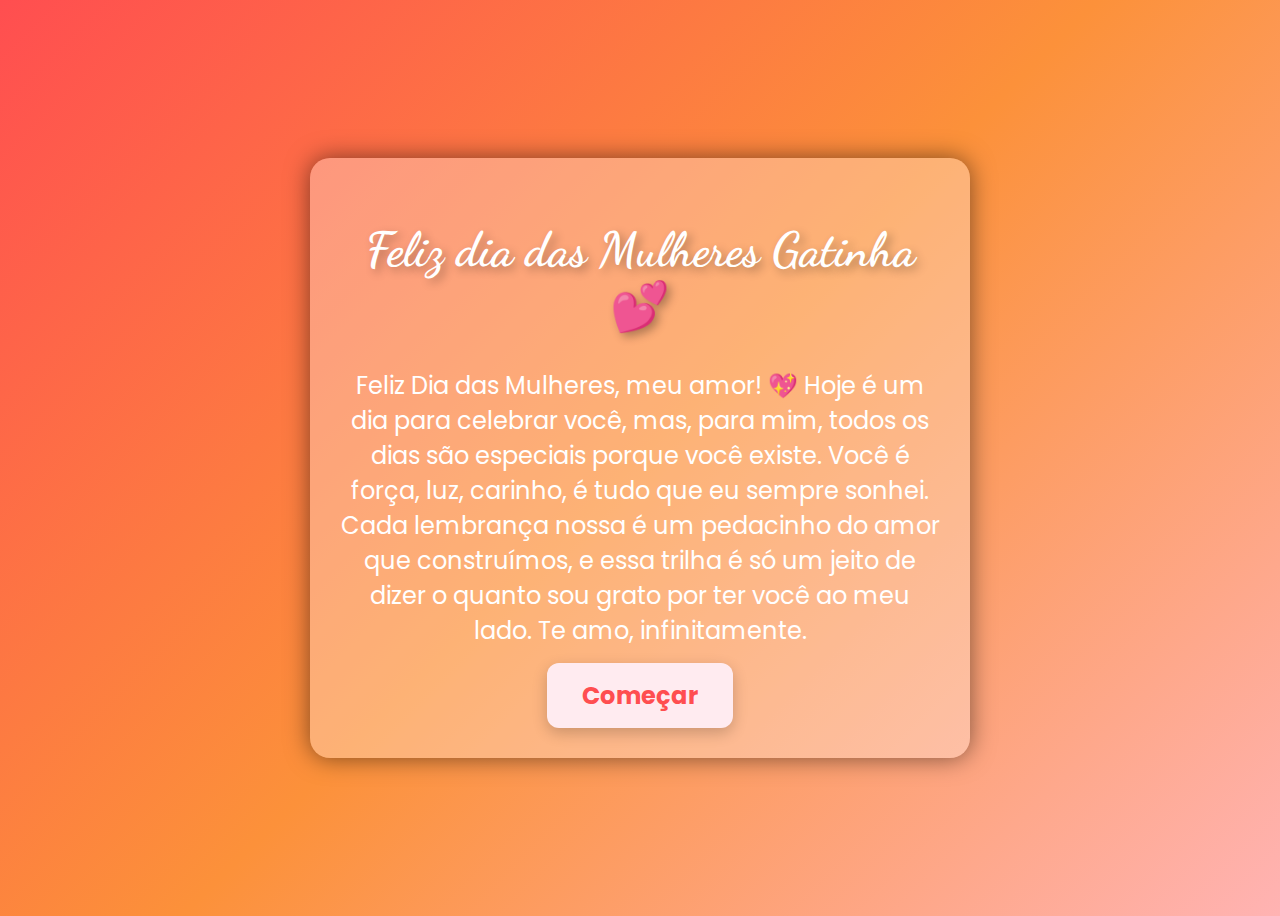
<file: Index.html>
<html lang="pt-BR">
<head>
    <meta charset="UTF-8">
    <meta name="viewport" content="width=device-width, initial-scale=1.0">
    <link rel="stylesheet" href="styles/style1.css">
    <title>Trilha do Amor</title>
    <style>
        
    </style>
</head>
<body>
    <div class="container">
        <h1>Feliz dia das Mulheres Gatinha 💕 </h1>
        <p>Feliz Dia das Mulheres, meu amor! 💖 Hoje é um dia para celebrar você, mas, para mim, todos os dias são especiais porque você existe. Você é força, luz, carinho, é tudo que eu sempre sonhei. Cada lembrança nossa é um pedacinho do amor que construímos, e essa trilha é só um jeito de dizer o quanto sou grato por ter você ao meu lado. Te amo, infinitamente.</p>
        <a href="pag2.html" class="btn">Começar</a>
    </div>
</body>
</html>
</file>
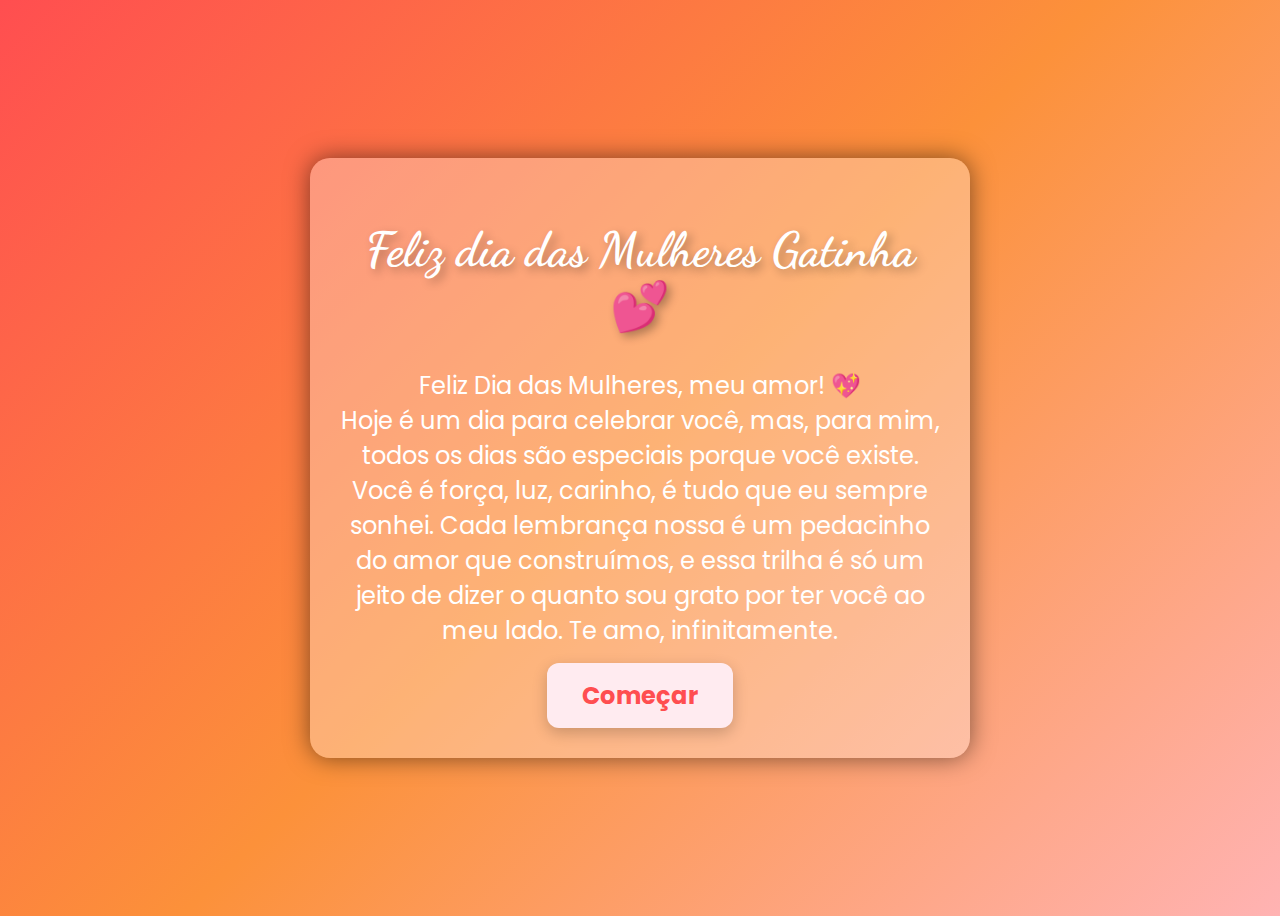
<file: index1.html>
<!DOCTYPE html>
<html lang="pt-BR">
<head>
    <meta charset="UTF-8">
    <meta name="viewport" content="width=device-width, initial-scale=1.0">
    <link rel="stylesheet" href="style/style1.css">
    <title>Trilha do Amor</title>
    <style>
        
    </style>
</head>
<body>
    <div class="container">
        <h1>Feliz dia das Mulheres Gatinha 💕 </h1>
        <p>Feliz Dia das Mulheres, meu amor! 💖 <br>Hoje é um dia para celebrar você, mas, para mim, todos os dias são especiais porque você existe. Você é força, luz, carinho, é tudo que eu sempre sonhei. Cada lembrança nossa é um pedacinho do amor que construímos, e essa trilha é só um jeito de dizer o quanto sou grato por ter você ao meu lado. Te amo, infinitamente.</p>
        <a href="index2.html" class="btn">Começar</a>
    </div>
</body>
</html>
</file>
<file: styles/style1.css>
@import url('https://fonts.googleapis.com/css2?family=Dancing+Script:wght@700&family=Poppins:wght@400;700&display=swap');

body {
    display: flex;
    justify-content: center;
    align-items: center;
    height: 100vh;
    background: linear-gradient(135deg, #ff4e50, #fc913a, #ffb3b3);
    text-align: center;
    font-family: 'Poppins', sans-serif;
    color: white;
    position: relative;
    animation: backgroundFade 10s infinite alternate;
}

@keyframes backgroundFade {
    0% {
        background: linear-gradient(135deg, #ff4e50, #fc913a, #ffb3b3);
    }

    100% {
        background: linear-gradient(135deg, #ff758c, #ff7eb3, #ffb3b3);
    }
}

.container {
    max-width: 600px;
    background: rgba(255, 255, 255, 0.3);
    padding: 30px;
    border-radius: 20px;
    box-shadow: 0 0 25px rgba(0, 0, 0, 0.5);
    animation: fadeIn 2s ease-in-out;
}

@keyframes fadeIn {
    0% {
        opacity: 0;
        transform: scale(0.8);
    }

    100% {
        opacity: 1;
        transform: scale(1);
    }
}

h1 {
    font-size: 3em;
    text-shadow: 4px 4px 10px rgba(0, 0, 0, 0.3);
    font-family: 'Dancing Script', cursive;
    animation: bounce 1.5s infinite alternate;
}

@keyframes bounce {
    0% {
        transform: translateY(0);
    }

    100% {
        transform: translateY(-10px);
    }
}

p {
    font-size: 1.5em;
    margin: 15px 0;
}

.btn {
    background: #ffebf0;
    color: #ff4e50;
    border: none;
    padding: 15px 35px;
    font-size: 1.5em;
    font-weight: bold;
    border-radius: 12px;
    cursor: pointer;
    transition: 0.3s;
    box-shadow: 0px 5px 15px rgba(0, 0, 0, 0.2);
    text-decoration: none;
    display: inline-block;
    position: relative;
}

.btn:hover {
    background: #ffffff;
    transform: scale(1.1);
}

@media (width <= 500px) {
    h1 {
        font-size: 1.5em;
    }
    p {
        font-size: 1em;
        margin: 15px 0;
    }
    .btn {
        background: #ffebf0;
        color: #ff4e50;
        border: none;
        padding: 15px 30px;
        font-size: 1em;
    }
    .container {
        max-width: 300px;
        height: 410px;
        background: rgba(255, 255, 255, 0.3);
        padding: 30px;
        border-radius: 20px;
        box-shadow: 0 0 25px rgba(0, 0, 0, 0.5);
        animation: fadeIn 2s ease-in-out;
    }
}
</file>
<file: style/style1.css>
@import url('https://fonts.googleapis.com/css2?family=Dancing+Script:wght@700&family=Poppins:wght@400;700&display=swap');

body {
    display: flex;
    justify-content: center;
    align-items: center;
    height: 100vh;
    background: linear-gradient(135deg, #ff4e50, #fc913a, #ffb3b3);
    text-align: center;
    font-family: 'Poppins', sans-serif;
    color: white;
    position: relative;
    animation: backgroundFade 10s infinite alternate;
}

@keyframes backgroundFade {
    0% {
        background: linear-gradient(135deg, #ff4e50, #fc913a, #ffb3b3);
    }

    100% {
        background: linear-gradient(135deg, #ff758c, #ff7eb3, #ffb3b3);
    }
}

.container {
    max-width: 600px;
    background: rgba(255, 255, 255, 0.3);
    padding: 30px;
    border-radius: 20px;
    box-shadow: 0 0 25px rgba(0, 0, 0, 0.5);
    animation: fadeIn 2s ease-in-out;
}

@keyframes fadeIn {
    0% {
        opacity: 0;
        transform: scale(0.8);
    }

    100% {
        opacity: 1;
        transform: scale(1);
    }
}

h1 {
    font-size: 3em;
    text-shadow: 4px 4px 10px rgba(0, 0, 0, 0.3);
    font-family: 'Dancing Script', cursive;
    animation: bounce 1.5s infinite alternate;
}

@keyframes bounce {
    0% {
        transform: translateY(0);
    }

    100% {
        transform: translateY(-10px);
    }
}

p {
    font-size: 1.5em;
    margin: 15px 0;
}

.btn {
    background: #ffebf0;
    color: #ff4e50;
    border: none;
    padding: 15px 35px;
    font-size: 1.5em;
    font-weight: bold;
    border-radius: 12px;
    cursor: pointer;
    transition: 0.3s;
    box-shadow: 0px 5px 15px rgba(0, 0, 0, 0.2);
    text-decoration: none;
    display: inline-block;
    position: relative;
}

.btn:hover {
    background: #ffffff;
    transform: scale(1.1);
}

@media (width <= 500px) {
    h1 {
        font-size: 1.5em;
    }
    p {
        font-size: 1em;
        margin: 15px 0;
    }
    .btn {
        background: #ffebf0;
        color: #ff4e50;
        border: none;
        padding: 15px 30px;
        font-size: 1em;
    }
    .container {
        max-width: 300px;
        height: 410px;
        background: rgba(255, 255, 255, 0.3);
        padding: 30px;
        border-radius: 20px;
        box-shadow: 0 0 25px rgba(0, 0, 0, 0.5);
        animation: fadeIn 2s ease-in-out;
    }
}
</file>
